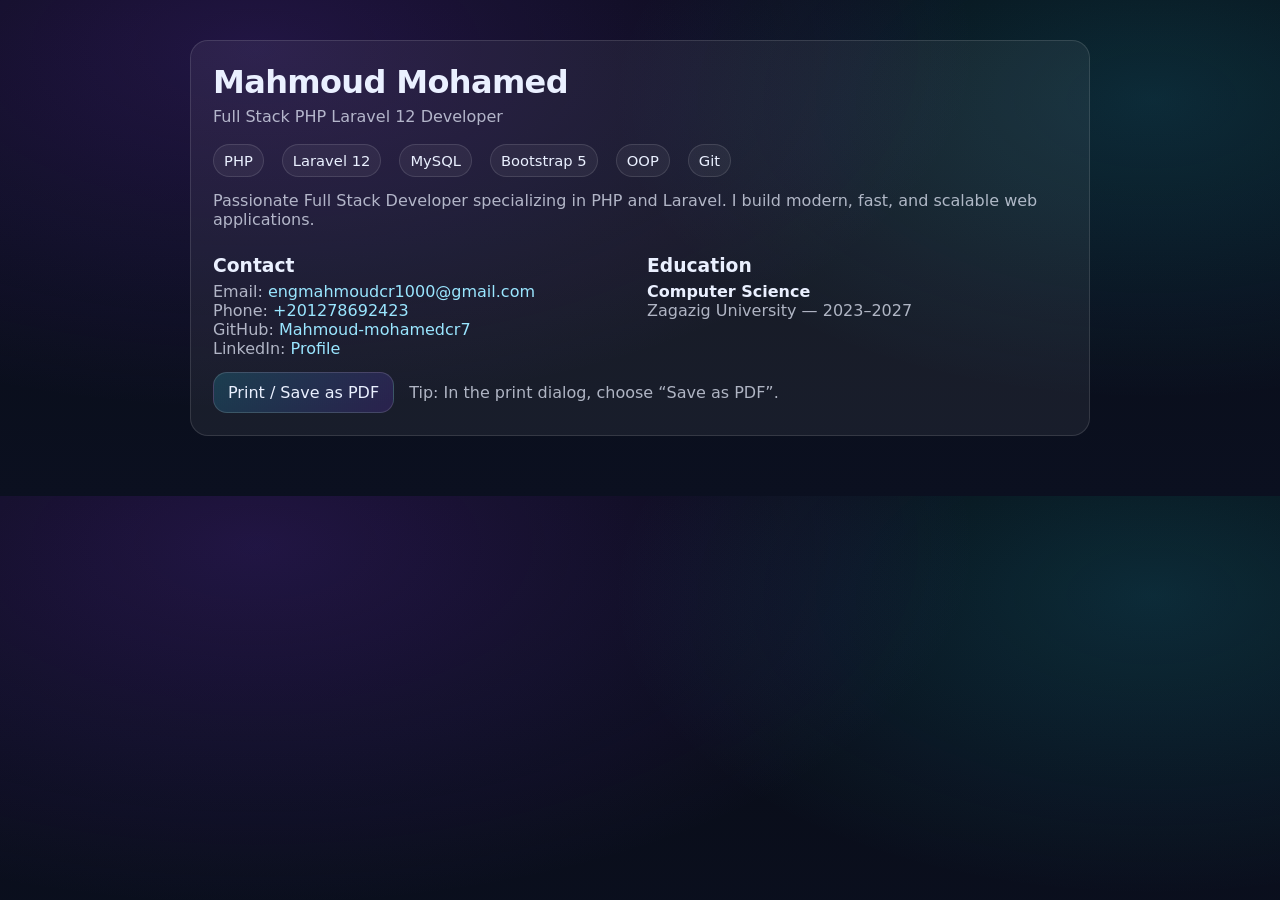
<file: assets/Mahmoud_Mohamed_CV.html>
<!doctype html>
<html lang="en">
  <head>
    <meta charset="utf-8" />
    <meta name="viewport" content="width=device-width, initial-scale=1" />
    <title>Mahmoud Mohamed - CV</title>
    <style>
      :root{ --bg:#0b1020; --fg:#eaf0ff; --muted:rgba(234,240,255,.72); }
      body{ margin:0; font-family: system-ui, -apple-system, Segoe UI, Roboto, Arial, sans-serif; background: radial-gradient(1200px 600px at 20% 10%, rgba(124,58,237,.22), transparent 60%), radial-gradient(900px 500px at 90% 20%, rgba(34,211,238,.16), transparent 60%), linear-gradient(180deg, #070a12, var(--bg)); color:var(--fg); }
      .wrap{ max-width: 900px; margin: 0 auto; padding: 40px 18px 60px; }
      .card{ border:1px solid rgba(255,255,255,.12); background: rgba(255,255,255,.06); border-radius: 18px; padding: 22px; }
      h1{ margin:0 0 6px; letter-spacing:-0.02em; }
      .muted{ color: var(--muted); }
      .grid{ display:grid; grid-template-columns: 1fr; gap: 14px; margin-top: 16px; }
      @media (min-width: 800px){ .grid{ grid-template-columns: 1fr 1fr; } }
      .pill{ display:inline-block; padding: 7px 10px; border:1px solid rgba(255,255,255,.12); background: rgba(255,255,255,.05); border-radius: 999px; margin: 6px 6px 0 0; font-size: .92rem;}
      .row{ display:flex; gap: 12px; flex-wrap: wrap; margin-top: 12px; }
      a{ color:#9ae6ff; text-decoration:none; }
      a:hover{ text-decoration:underline; }
      .print{ margin-top: 14px; }
      .btn{ display:inline-block; padding: 10px 14px; border-radius: 14px; border:1px solid rgba(255,255,255,.14); background: linear-gradient(135deg, rgba(34,211,238,.18), rgba(124,58,237,.18)); color: var(--fg); }
      @media print{ .print{ display:none; } body{ background:#fff; color:#111; } .card{ border:1px solid #ddd; background:#fff; } a{ color:#111; } }
    </style>
  </head>
  <body>
    <div class="wrap">
      <div class="card">
        <h1>Mahmoud Mohamed</h1>
        <div class="muted">Full Stack PHP Laravel 12 Developer</div>
        <div class="row">
          <span class="pill">PHP</span><span class="pill">Laravel 12</span><span class="pill">MySQL</span><span class="pill">Bootstrap 5</span><span class="pill">OOP</span><span class="pill">Git</span>
        </div>
        <p class="muted" style="margin-top:14px">
          Passionate Full Stack Developer specializing in PHP and Laravel. I build modern, fast, and scalable web applications.
        </p>
        <div class="grid">
          <div>
            <h3 style="margin:10px 0 6px">Contact</h3>
            <div class="muted">Email: <a href="mailto:engmahmoudcr1000@gmail.com">engmahmoudcr1000@gmail.com</a></div>
            <div class="muted">Phone: <a href="tel:+201278692423">+201278692423</a></div>
            <div class="muted">GitHub: <a href="https://github.com/Mahmoud-mohamedcr7/Mahmoud-mohamedcr7.git" target="_blank" rel="noreferrer">Mahmoud-mohamedcr7</a></div>
            <div class="muted">LinkedIn: <a href="https://www.linkedin.com/public-profile/settings?lipi=urn%3Ali%3Apage%3Ad_flagship3_profile_self_edit_contact-info%3BqZx22X4aQgGaWnPigK05Eg%3D%3D" target="_blank" rel="noreferrer">Profile</a></div>
          </div>
          <div>
            <h3 style="margin:10px 0 6px">Education</h3>
            <div><strong>Computer Science</strong></div>
            <div class="muted">Zagazig University — 2023–2027</div>
          </div>
        </div>

        <div class="print">
          <a class="btn" href="#" onclick="window.print(); return false;">Print / Save as PDF</a>
          <span class="muted" style="margin-left:10px">Tip: In the print dialog, choose “Save as PDF”.</span>
        </div>
      </div>
    </div>
  </body>
</html>
</file>
